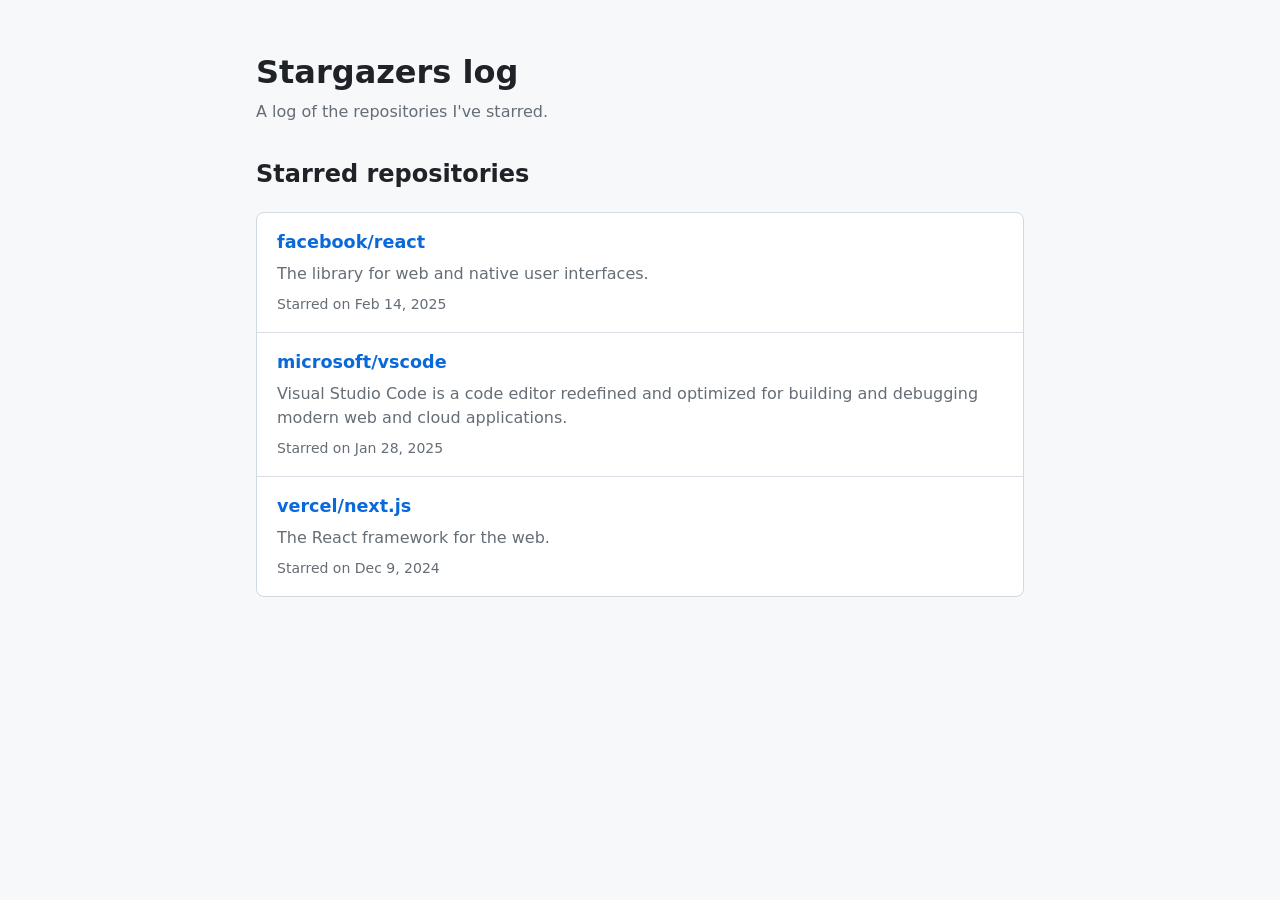
<file: index.html>
<!DOCTYPE html>
<html lang="en">
  <head>
    <meta charset="utf-8">
    <meta name="viewport" content="width=device-width, initial-scale=1">
    <title>Stargazers log</title>
    <link rel="stylesheet" href="style.css">
  </head>
  <body>
    <main class="page">
      <header class="page-header">
        <h1>Stargazers log</h1>
        <p>A log of the repositories I've starred.</p>
      </header>
      <section aria-labelledby="repositories-heading">
        <h2 id="repositories-heading">Starred repositories</h2>
        <p id="status" role="status" aria-live="polite">Loading repositories...</p>
        <ul id="repository-list" class="repository-list"></ul>
      </section>
    </main>
    <script src="script.js"></script>
  </body>
</html>
</file>
<file: style.css>
* {
  box-sizing: border-box;
}

body {
  margin: 0;
  background: #f6f8fa;
  color: #1f2328;
  font-family: system-ui, -apple-system, BlinkMacSystemFont, "Segoe UI", sans-serif;
  line-height: 1.5;
}

.page {
  width: min(100% - 2rem, 48rem);
  margin: 3rem auto;
}

.page-header {
  margin-bottom: 2rem;
}

h1,
h2,
p {
  margin-top: 0;
}

h1 {
  margin-bottom: 0.25rem;
  font-size: 2rem;
}

.page-header p {
  color: #656d76;
}

.repository-list {
  margin: 0;
  padding: 0;
  list-style: none;
  border: 1px solid #d1d9e0;
  border-radius: 0.5rem;
  background: #fff;
}

.repository-list li {
  padding: 1rem 1.25rem;
}

.repository-list li + li {
  border-top: 1px solid #d8dee4;
}

.repository-name {
  color: #0969da;
  font-size: 1.1rem;
  font-weight: 600;
  text-decoration: none;
}

.repository-name:hover {
  text-decoration: underline;
}

.repository-description {
  margin: 0.4rem 0;
  color: #656d76;
}

.repository-date {
  color: #656d76;
  font-size: 0.875rem;
}

#status {
  color: #656d76;
}

#status:empty {
  display: none;
}
</file>
